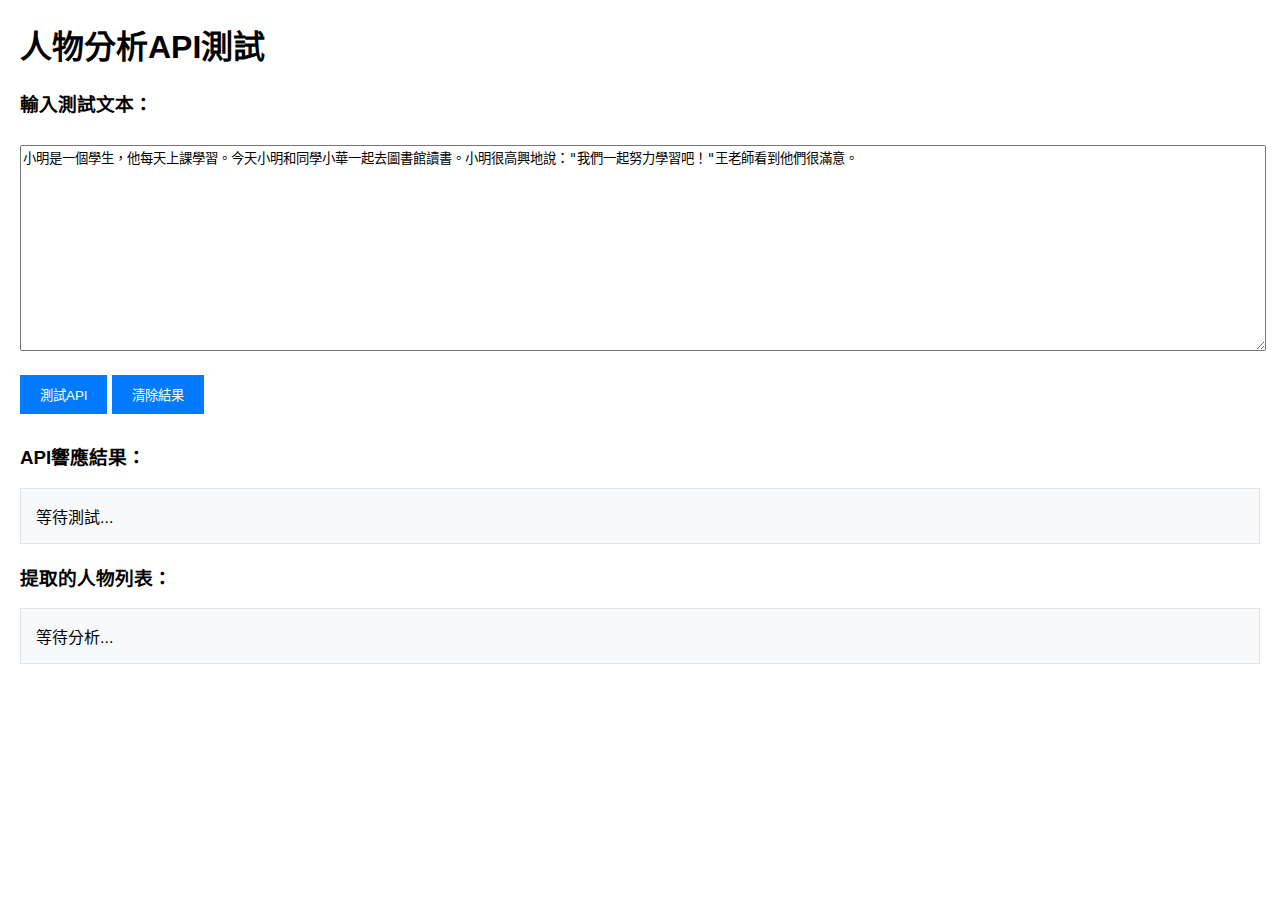
<file: test_api.html>
<!DOCTYPE html>
<html lang="zh-TW">
<head>
    <meta charset="UTF-8">
    <meta name="viewport" content="width=device-width, initial-scale=1.0">
    <title>API測試頁面</title>
    <style>
        body { font-family: Arial, sans-serif; margin: 20px; }
        textarea { width: 100%; height: 200px; margin: 10px 0; }
        button { padding: 10px 20px; margin: 10px 0; background: #007bff; color: white; border: none; cursor: pointer; }
        .result { background: #f8f9fa; padding: 15px; margin: 10px 0; border: 1px solid #dee2e6; white-space: pre-wrap; }
        .error { background: #f8d7da; color: #721c24; }
    </style>
</head>
<body>
    <h1>人物分析API測試</h1>
    
    <h3>輸入測試文本：</h3>
    <textarea id="testText" placeholder="請輸入要分析的文本...">小明是一個學生，他每天上課學習。今天小明和同學小華一起去圖書館讀書。小明很高興地說："我們一起努力學習吧！"王老師看到他們很滿意。</textarea>
    
    <button onclick="testAPI()">測試API</button>
    <button onclick="clearResults()">清除結果</button>
    
    <h3>API響應結果：</h3>
    <div id="result" class="result">等待測試...</div>
    
    <h3>提取的人物列表：</h3>
    <div id="characters" class="result">等待分析...</div>

    <script>
        async function testAPI() {
            const text = document.getElementById('testText').value;
            const resultDiv = document.getElementById('result');
            const charactersDiv = document.getElementById('characters');
            
            if (!text.trim()) {
                resultDiv.innerHTML = '請輸入測試文本';
                return;
            }
            
            try {
                console.log('發送測試文本:', text);
                resultDiv.innerHTML = '正在分析...';
                charactersDiv.innerHTML = '正在分析...';
                
                const response = await fetch('/api/analyze-text', {
                    method: 'POST',
                    headers: {
                        'Content-Type': 'application/json',
                    },
                    body: JSON.stringify({ text: text })
                });
                
                console.log('響應狀態:', response.status);
                
                if (response.ok) {
                    const data = await response.json();
                    console.log('API響應數據:', data);
                    
                    // 顯示完整響應
                    resultDiv.innerHTML = JSON.stringify(data, null, 2);
                    
                    // 顯示人物列表
                    const characters = data.characters || [];
                    let charactersHTML = `<h4>發現 ${characters.length} 個人物：</h4>`;
                    
                    characters.forEach((char, index) => {
                        charactersHTML += `
                            <div style="border: 1px solid #ccc; margin: 10px 0; padding: 10px; border-radius: 5px;">
                                <h5>${index + 1}. ${char.name}</h5>
                                <p><strong>描述:</strong> ${char.description || '無'}</p>
                                <p><strong>頻次:</strong> ${char.frequency || 1} | <strong>重要性:</strong> ${char.importance || 1} | <strong>信心:</strong> ${(char.confidence || 0.8).toFixed(2)}</p>
                                <p><strong>事件:</strong> ${(char.events || []).map(e => e.type || '事件').join(', ') || '無'}</p>
                                <p><strong>屬性:</strong> ${(char.attributes || []).map(a => a.type || a.value || '屬性').join(', ') || '無'}</p>
                                <p><strong>行為:</strong> ${(char.behaviors || []).map(b => `${b.category}(${b.count})`).join(', ') || '無'}</p>
                            </div>`;
                    });
                    
                    charactersDiv.innerHTML = charactersHTML;
                    
                } else {
                    const errorText = await response.text();
                    resultDiv.className = 'result error';
                    resultDiv.innerHTML = `錯誤 ${response.status}: ${errorText}`;
                    charactersDiv.innerHTML = '分析失敗';
                }
                
            } catch (error) {
                console.error('請求失敗:', error);
                resultDiv.className = 'result error';
                resultDiv.innerHTML = `請求失敗: ${error.message}`;
                charactersDiv.innerHTML = '請求失敗';
            }
        }
        
        function clearResults() {
            document.getElementById('result').innerHTML = '等待測試...';
            document.getElementById('result').className = 'result';
            document.getElementById('characters').innerHTML = '等待分析...';
        }
    </script>
</body>
</html>
</file>
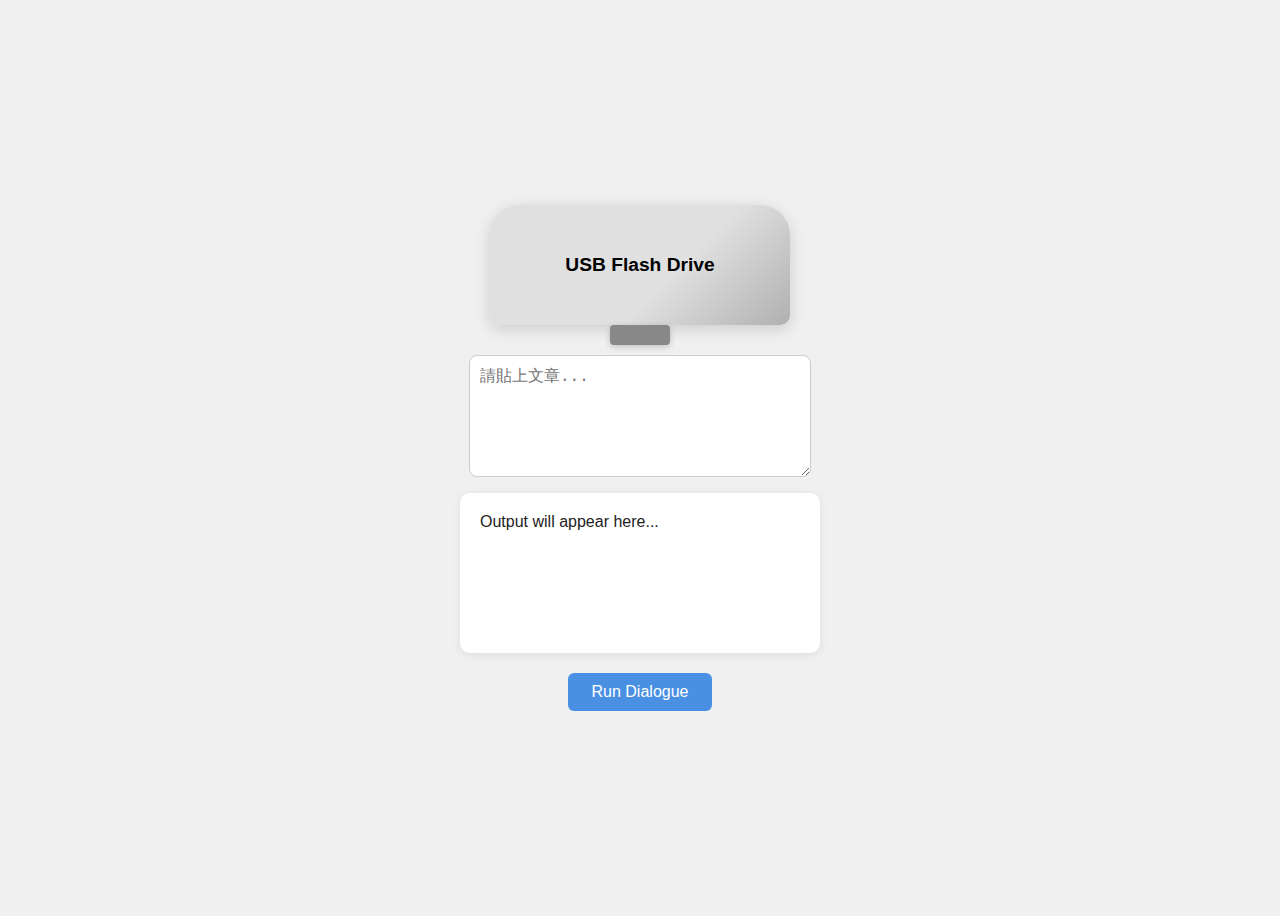
<file: backend reference/flash_drive.html>
<!DOCTYPE html>
<html lang="en">
<head>
    <meta charset="UTF-8">
    <meta name="viewport" content="width=device-width, initial-scale=1.0">
    <title>Flash Drive Dialogue</title>
    <style>
        body {
            background: #f0f0f0;
            font-family: Arial, sans-serif;
            display: flex;
            flex-direction: column;
            align-items: center;
            justify-content: center;
            height: 100vh;
        }
        .flash-drive {
            width: 300px;
            height: 120px;
            background: linear-gradient(135deg, #e0e0e0 60%, #b0b0b0 100%);
            border-radius: 30px 30px 10px 10px;
            box-shadow: 0 4px 16px rgba(0,0,0,0.15);
            position: relative;
            margin-bottom: 30px;
            display: flex;
            flex-direction: column;
            align-items: center;
            justify-content: center;
        }
        .port {
            width: 60px;
            height: 20px;
            background: #888;
            border-radius: 4px;
            position: absolute;
            bottom: -20px;
            left: 50%;
            transform: translateX(-50%);
            box-shadow: 0 2px 6px rgba(0,0,0,0.2);
        }
        .dialogue {
            background: #fff;
            border-radius: 10px;
            box-shadow: 0 2px 8px rgba(0,0,0,0.08);
            padding: 20px;
            width: 320px;
            min-height: 120px;
            margin-bottom: 20px;
            font-size: 1rem;
            color: #222;
            white-space: pre-wrap;
        }
        button {
            padding: 10px 24px;
            border: none;
            border-radius: 6px;
            background: #4a90e2;
            color: #fff;
            font-size: 1rem;
            cursor: pointer;
            transition: background 0.2s;
        }
        button:hover {
            background: #357ab8;
        }
    </style>
</head>
<body>
    <div class="flash-drive">
        <div style="font-weight:bold; font-size:1.2em;">USB Flash Drive</div>
        <div class="port"></div>
    </div>
    <textarea id="input-text" placeholder="請貼上文章..." style="width:320px; height:100px; margin-bottom:16px; border-radius:8px; border:1px solid #ccc; padding:10px; font-size:1rem;"></textarea>
    <div class="dialogue" id="dialogue-output">Output will appear here...</div>
    <button onclick="fetchDialogue()">Run Dialogue</button>
    <script>
        function fetchDialogue() {
            const outputDiv = document.getElementById('dialogue-output');
            const inputText = document.getElementById('input-text').value;
            outputDiv.textContent = 'Running...';
            fetch('http://127.0.0.1:5050/run', {
                method: 'POST',
                headers: { 'Content-Type': 'application/json' },
                body: JSON.stringify({ text: inputText })
            })
            .then(response => response.json())
            .then(data => {
                if (data.output) {
                    outputDiv.textContent = data.output;
                } else if (data.error) {
                    outputDiv.textContent = 'Error: ' + data.error + '\n' + (data.output || '');
                } else {
                    outputDiv.textContent = 'Unknown error.';
                }
            })
            .catch(err => {
                outputDiv.textContent = 'Failed to fetch: ' + err;
            });
        }
    </script>
</body>
</html>
</file>
